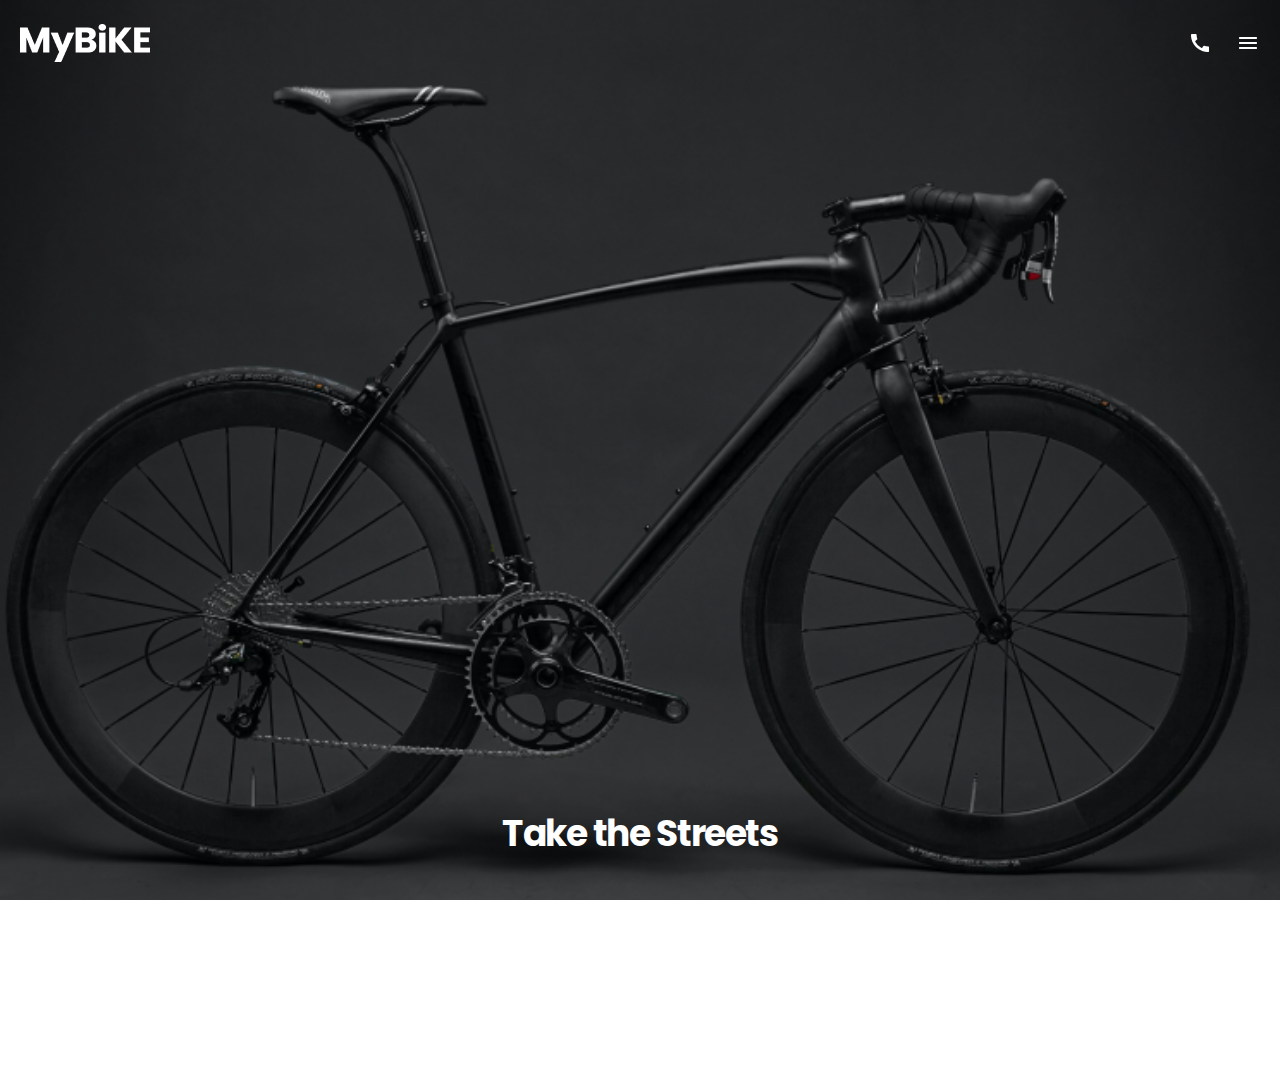
<file: index.html>
<!DOCTYPE html><html lang="en" class="page"><head><meta charset="UTF-8"><meta name="viewport" content="width=device-width, initial-scale=1.0"><title>MYBIKE landing</title><link rel="preconnect" href="https://fonts.googleapis.com"><link rel="preconnect" href="https://fonts.gstatic.com" crossorigin="cross"><link href="https://fonts.googleapis.com/css2?family=Poppins:wght@400;500;600;700&display=swap" rel="stylesheet"><link rel="stylesheet" href="main.70cfa183.css"><script src="main.116055be.js" defer></script></head><body class="page__body"> <header class="header"> <div class="top-bar"> <a href="#" class="top-bar__logo"> <img src="Logo.67263e14.png" alt="MyBIKE logo"> </a> <div class="top-bar__icons"> <a href="#" class="icon icon--phone"></a> <a href="#menu" class="icon icon--menu"></a> </div> </div> <div class="header__bottom"> <h1 class="header__title">Take the Streets</h1> </div> </header> <aside class="menu page__menu" id="menu"> <div class="menu__top top-bar"> <a href="#" class="top-bar__logo"> <img src="LogoDark.f711c38e.png" alt="MyBIKE logo"> </a> <a href="#" class="icon icon--close"></a> </div> <div class="menu__content"> <nav class="menu__nav nav"> <ul class="nav__list"> <li class="nav__item"> <a class="nav__link" href="#">Home</a> </li> <li class="nav__item"> <a class="nav__link" href="#about-us">About Us</a> </li> <li class="nav__item"> <a class="nav__link" href="#compare-bikes">Compare Bikes</a> </li> <li class="nav__item"> <a class="nav__link" href="#details">Details</a> </li> <li class="nav__item"> <a class="nav__link" href="#contacts">Contacts</a> </li> </ul> </nav> <a href="tel:+1 234 5555-55-55" class="menu__phone-number"> +1 234 5555-55-55 </a> <a href="tel:+1 234 5555-55-55" class="menu__call-to-order"> Book a test ride </a> </div> </aside> <main> <section class="move-free" id="about-us"> <h2>Move Free</h2> </section> <section class="compare-bikes" id="compare-bikes"> <h2>Compare bikes</h2> </section> <section class="the-details" id="details"> <h2>The details</h2> </section> <section class="contacts" id="contacts"> <h2>Contact us</h2> </section> </main> <footer class="footer"></footer> </body></html>
</file>
<file: main.70cfa183.css>
.page{font-family:Poppins,sans-serif;color:#fff;font-size:16px;line-height:140%;scroll-behavior:smooth}.page__body{margin:0}.page__menu{position:fixed;top:0;left:0;right:0;opacity:0;pointer-events:none}.page__menu:target{opacity:1;pointer-events:all}.header{box-sizing:border-box;height:100vh;background-image:url(header-bg-mobile.3b8d2bf5.png);background-size:cover;background-position:100%;display:flex;flex-direction:column;justify-content:space-between}.header__bottom{padding-bottom:48px;text-align:center}.header__title{margin:0;font-size:36px;font-weight:700;line-height:36px;letter-spacing:-1.5px}.top-bar{padding:24px 20px;display:flex;justify-content:space-between;align-items:center}.top-bar__icons{margin-right:0;display:flex;gap:24px}.top-bar__logo{display:flex}.icon{display:block;height:24px;width:24px}.icon--phone{background-image:url(Icon-Phone-call.5b36a33c.png)}.icon--menu{background-image:url(Icon-Burger-menu.7b5b3c8b.png)}.icon--close{background-image:url(Icon-Close.143079c0.png)}.menu{box-sizing:border-box;height:100vh;background-color:#c2c2c2;font-weight:700;text-transform:uppercase}.menu__top{margin-bottom:24px}.menu__nav{margin-bottom:40px}.menu__content{padding-inline:20px}.menu__phone-number{margin-bottom:16px;font-size:16px;line-height:27px}.menu__call-to-order,.menu__phone-number{color:#1d1d1d;text-decoration:none;display:block;font-weight:600}.menu__call-to-order{padding-bottom:7px;border-bottom:1px solid #1d1d1d;width:fit-content;font-size:12px;line-height:16px;letter-spacing:2px}.nav__link{color:#1d1d1d;text-decoration:none;font-size:22px;line-height:22px;letter-spacing:2px;font-weight:600}.nav__list{margin:0;padding:0;list-style:none;display:flex;flex-direction:column;gap:32px}
/*# sourceMappingURL=main.70cfa183.css.map */
</file>
